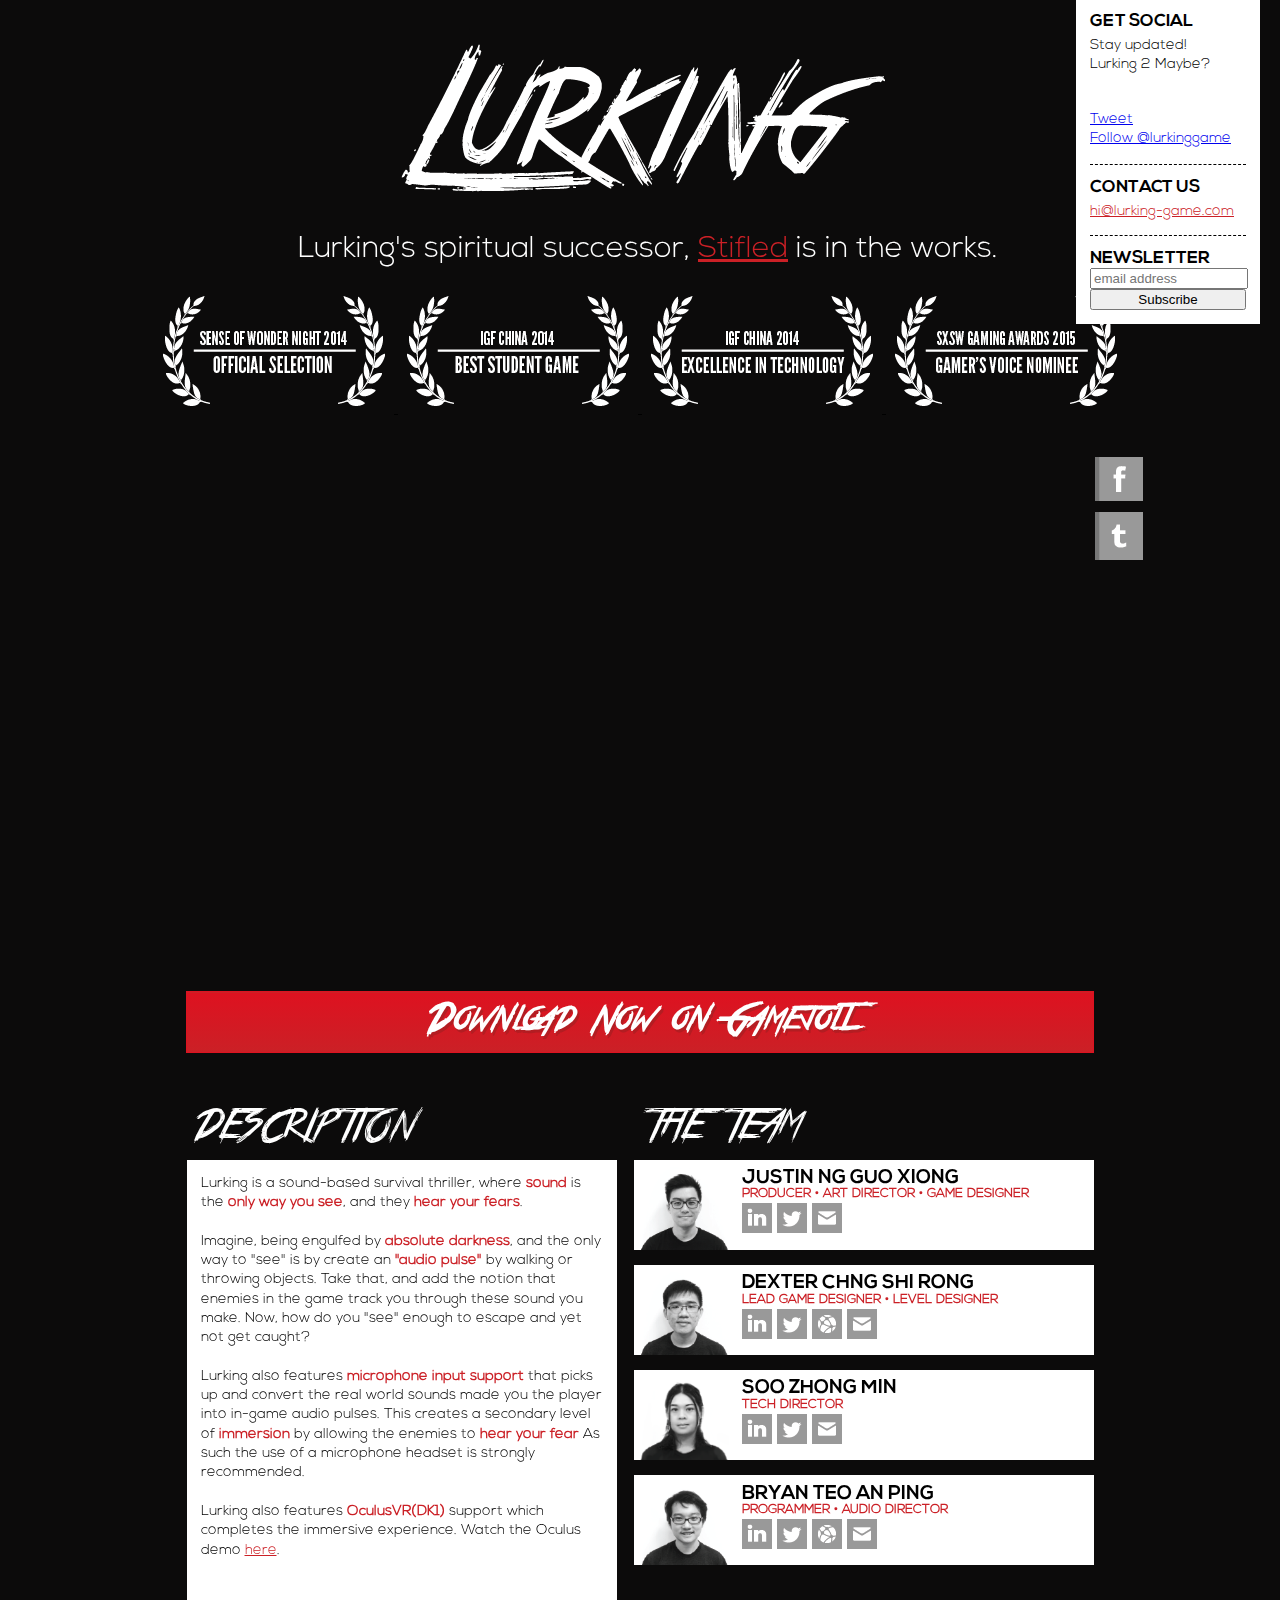
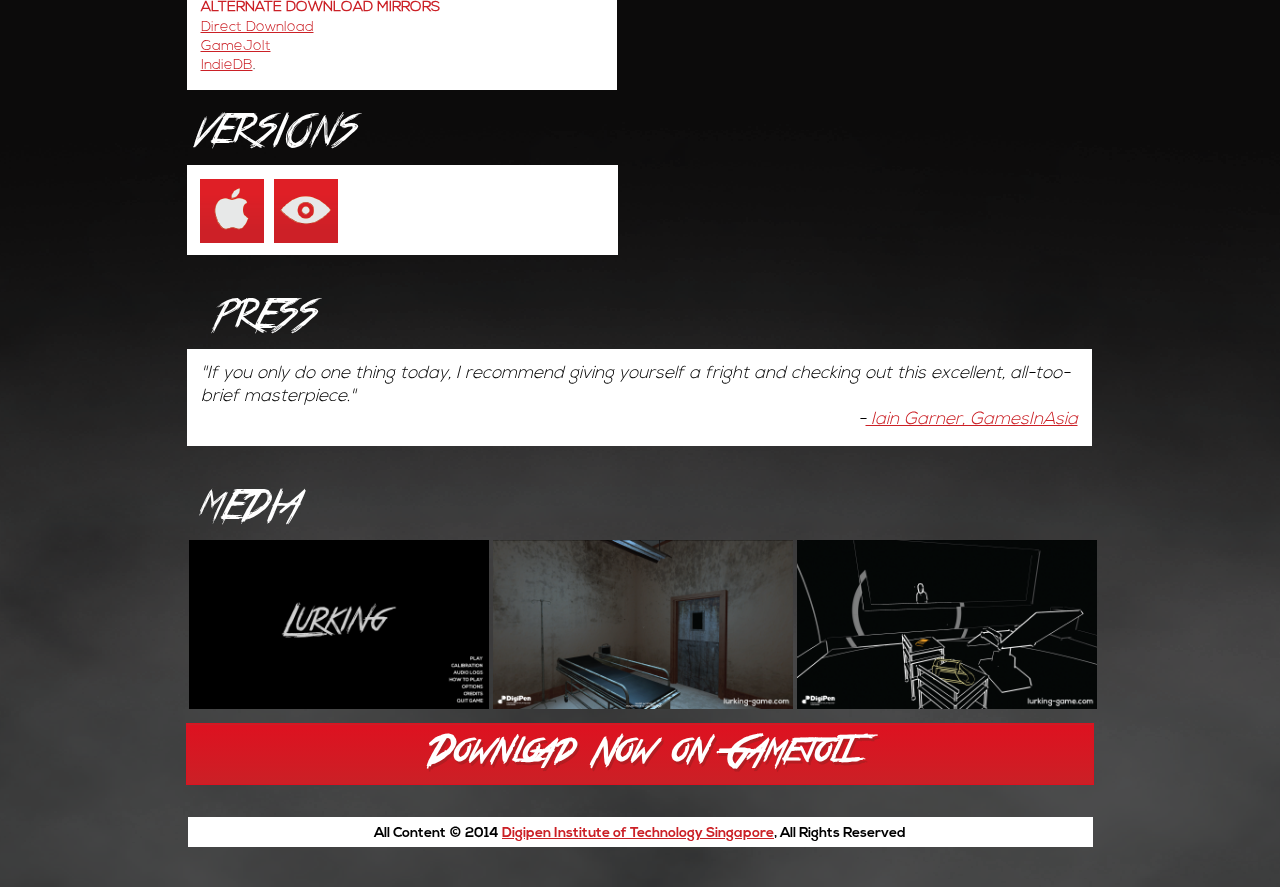
<file: index.html>
<!DOCTYPE html PUBLIC "-//W3C//DTD XHTML 1.0 Transitional//EN" "http://www.w3.org/TR/xhtml1/DTD/xhtml1-transitional.dtd">
<html xmlns="http://www.w3.org/1999/xhtml">
<head>
<title>Lurking</title>
<meta name="description" content="Sound is the only way you see, and they hear your fears.">
<meta http-equiv="content-type" content="text/html;charset=UTF-8">
<meta property="og:image" content="http://www.lurking-game.com/images/feat.png" />
<meta property="og:url" content="http://www.lurking-game.com" />
<meta property="og:title" content="Lurking" />
<meta property="og:description" content="Sound is the only way you see, and they hear your fears." />

<link rel="shortcut icon" href="images/favicon.ico"/>
<link rel="stylesheet" type="text/css" media="all" href="style.css"/>
<link rel="stylesheet" type="text/css" media="all" href="fancybox.css"/>
<script type="text/javascript" language="javascript" src="jquery-1.8.2.min.js"></script>
<script type="text/javascript" language="javascript" src="jquery.carouFredSel-6.2.1-packed.js"></script>
<script>
  (function(i,s,o,g,r,a,m){i['GoogleAnalyticsObject']=r;i[r]=i[r]||function(){
  (i[r].q=i[r].q||[]).push(arguments)},i[r].l=1*new Date();a=s.createElement(o),
  m=s.getElementsByTagName(o)[0];a.async=1;a.src=g;m.parentNode.insertBefore(a,m)
  })(window,document,'script','//www.google-analytics.com/analytics.js','ga');

  ga('create', 'UA-53059081-1', 'auto');
  ga('require', 'displayfeatures');
  ga('send', 'pageview');

</script>
<script type="text/javascript" language="javascript" src="fancybox.js"></script>
<script type="text/javascript" language="javascript">
		$(function() {
			
			$("#foo1").carouFredSel({
				width: 911,
				height: 169,
				items: {
					visible: 3,
					minimum: 3
				},
				scroll: 1
			});
						
			$("#foo1 a").fancybox({
				cyclic	: true,
				onStart	: function() {
					$("#foo1").trigger("pause");
				},
				onClosed: function() {
					$("#foo1").trigger("play");
				}
			});
		});

</script>

</head>
<body id="background">

<div class="socialLabel">
<div class="regContent">
<h1>GET SOCIAL</h1>
<div style="height:4px;"></div>
Stay updated!<br>Lurking 2 Maybe?
<div style="height:10px;"></div>

<iframe class="facebookLikeButton" src="//www.facebook.com/plugins/like.php?href=http%3A%2F%2Fwww.facebook.com%2Flurkinggame&amp;width&amp;layout=button_count&amp;action=like&amp;show_faces=true&amp;share=true&amp;height=21&amp;appId=404336309628267" scrolling="no" frameborder="0" style="border:none; overflow:hidden; height:21px;" allowTransparency="true"></iframe>

<br>

<a href="https://twitter.com/share" class="twitter-share-button" data-url="http://www.lurking-game.com" data-text="Lurking. A Sound based survival thriller." data-via="lurkinggame" data-hashtags="lurkinggame">Tweet</a>
<script>!function(d,s,id){var js,fjs=d.getElementsByTagName(s)[0],p=/^http:/.test(d.location)?'http':'https';if(!d.getElementById(id)){js=d.createElement(s);js.id=id;js.src=p+'://platform.twitter.com/widgets.js';fjs.parentNode.insertBefore(js,fjs);}}(document, 'script', 'twitter-wjs');</script>
<br>

<a href="https://twitter.com/lurkinggame" class="twitter-follow-button" data-show-count="false">Follow @lurkinggame</a>
<script>!function(d,s,id){var js,fjs=d.getElementsByTagName(s)[0],p=/^http:/.test(d.location)?'http':'https';if(!d.getElementById(id)){js=d.createElement(s);js.id=id;js.src=p+'://platform.twitter.com/widgets.js';fjs.parentNode.insertBefore(js,fjs);}}(document, 'script', 'twitter-wjs');</script>
<div style="height:15px; border-bottom:1px dashed #000;"></div>
<div style="height:15px;"></div>

<h1>CONTACT US</h1>
<div style="height:5px;"></div>       
<a class="over" href="mailto:hi@lurking-game.com" target="_top">hi@lurking-game.com</a>
<div style="height:13px; border-bottom:1px dashed #000;"></div>
<div style="height:15px;"></div>


<h1>NEWSLETTER</h1>

<!-- Begin MailChimp Signup Form -->


<div id="mc_embed_signup">
<form action="//gattaigames.us9.list-manage.com/subscribe/post?u=ba9eda15c363491b6126f3ada&amp;id=c239d251bd" method="post" id="mc-embedded-subscribe-form" name="mc-embedded-subscribe-form" class="validate" target="_blank" novalidate>
    <div id="mc_embed_signup_scroll">
	
	<input type="email" value="" name="EMAIL" id="mce-EMAIL" style="width:150px" placeholder="email address" required>
    <!-- real people should not fill this in and expect good things - do not remove this or risk form bot signups-->
    <div style="position: absolute; left: -5000px;"><input type="text" name="b_ba9eda15c363491b6126f3ada_c239d251bd" tabindex="-1" value=""></div>
    <div class="clear"><input type="submit" value="Subscribe" name="subscribe" id="mc-embedded-subscribe" style="width:156px"></div>
    </div>
</form>
</div>

<!--End mc_embed_signup-->


</div>
</div>

<div id="preloadBG">
<div id="preload"></div><div id="preload0"></div><div id="preload1"></div><div id="preload2"></div><div id="preload3"></div><div id="preload8"></div>
<div id="preload4"></div><div id="preload5"></div><div id="preload6"></div><div id="preload7"></div>



<div id="logo">
	<img src="images/logo.png" alt="logo"/>
</div>

<div id="announcement">
Lurking's spiritual successor, <a href="http://stifledgame.com" target="_blank" title="Stifled">Stifled</a> is in the works.
</div>

<div id="awards">
	<a href="http://expo.nikkeibp.co.jp/tgs/2014/en/business/sown/presentation.html" target="_blank" title="Sense of Wonder Night">
		<img src="images/laurels/SOWN.png"/>
	</a>
	
	<a href="http://www.gdcchina.com/events/igf_finalists.html" target="_blank" title="IGF China 2014">
		<img src="images/laurels/igfChina.png"/>
	</a>
	
	<a href="http://www.gdcchina.com/events/igf_finalists.html" target="_blank" title="IGF China 2014">
		<img src="images/laurels/igfChinaTech.png"/>
	</a>
	
	<a href="http://sxsw.com/interactive/awards/gaming" target="_blank" title="SXSW 2015">
		<img src="images/laurels/sxsw.png"/>
	</a>
	
</div>

<div id="wrapper">
	<a id="facebook" href="https://www.facebook.com/lurkinggame" target="_blank" title="Like Us of Facebook"></a>
	<a id="tumblr" href="http://lurking-game.tumblr.com" target="_blank" title="Follow us on Tumblr"></a>
	<!--<a id="presskit" href="http://lurking-game.com/presskit" target="_blank" title="Download our presskit()"></a>-->
	<!--
	<h1>trailer</h1>
	-->
	
	<!--TRAILLER-->
	<div class="genericBlock">		
		<div id="video">
			<iframe width="911" height="540"
			src="https://www.youtube.com/embed/u8830S_Pa-k?rel=0&amp;showinfo=0"
			frameborder="0" allow="autoplay; encrypted-media" allowfullscreen>
			</iframe>
		</div>
				
		<div class="dlWrapper">
		<a href="https://gamejolt.com/games/lurking/26289" target="_blank" class="dlBut" style="cursor: pointer" target="_blank">Download Now on Gamejolt</a>
		</div>		
	</div>
	
	<!--GAME DESC-->
	<div class="genericBlock">	
		<div class="genericBlockLeft">
			<div class="regHeader">DESCRIPTION</div>
			<div class="regContent">
			
			Lurking is a sound-based survival thriller, where <b>sound</b> is the <b>only way you see</b>, and they <b>hear your fears</b>. 
			<br><br>
			
			Imagine, being engulfed by <b>absolute darkness</b>, and the only way to "see" is by create an <b>"audio pulse"</b> by walking or throwing objects.
			Take that, and add the notion that enemies in the game track you through these sound you make.
			Now, how do you "see" enough to escape and yet not get caught?
			<br><br>
			
			Lurking also features <b>microphone input support</b> that picks up and convert the real world sounds made you the player into in-game audio pulses.
			This creates a secondary level of <b>immersion</b> by allowing the enemies to <b>hear your fear</b>
			As such the use of a microphone headset is strongly recommended.
			<br><br>
			
			Lurking also features <b>OculusVR(DK1)</b> support which completes the immersive experience.
			
			Watch the Oculus demo <a class="over" href="http://www.youtube.com/watch?v=H5etj1FV3vw" target="_blank" title="Oculus Demo">here</a>.
			<br><br><br>
			

			<b>ALTERNATE DOWNLOAD MIRRORS</b><br>
			<a class="over" href="Lurking_setup.exe.zip" target="_blank" title="Direct Download">Direct Download</a>
			<br>
			<a class="over" href="http://gamejolt.com/games/other/lurking/26289/" target="_blank" title="GameJolt">GameJolt</a>
			<br> 
			<a class="over" href="http://www.indiedb.com/games/lurking" target="_blank" title="IndieDB">IndieDB</a>.		
			</div>
			
			<div class="regHeader">VERSIONS</div>
			<div class="dlWrapperShort">
				<!--
				<a href="Lurking_setup.exe.zip" class="dlWin"  style="cursor: pointer" target="_blank" title="Windows"></a>
				-->
				<a href="Lurking.app.zip" class="dlApple"  style="cursor: pointer" target="_blank" title="OSX"></a>
				<a href="Lurking_Oculus_setup.exe.zip" class="dlOculus"  style="cursor: pointer" target="_blank" title="OculusVR (Windows)"></a>				
			</div>
		</div>
		
		<!--THE TEAM-->
		<div class="genericBlockRight">
			<div class="regHeader">THE TEAM</div>	
			<div class="member">
				<div class="imgLeft">
					<img src="images/team/justin.png" width="90" height="90"/>
				</div>			
				<div class="textRight">	
					<h1>JUSTIN NG GUO XIONG</h1>
					<h2>PRODUCER • ART DIRECTOR • GAME DESIGNER</h2>
					<div class = "socialBar">
						<a class="linkedin" href="http://www.linkedin.com/pub/justin-ng/3a/a00/395" target="_blank" title="LinkedIn"></a>		
						<a class="twitter" href="http://www.twitter.com/thatjustinng" target="_blank" title="Twitter"></a>		
						<!--<a class="webbie" href="http://www.justafolio.com" target="_blank" title="Portfolio"></a>-->
						<a class="email" href="mailto:thatjustinng@gmail.com" target="_top"></a>	
					</div>
				</div>
			</div>	
				
			<div class="member">
				<div class="imgLeft">
					<img src="images/team/dex.png" width="90" height="90"/>
				</div>			
				<div class="textRight">	
					<h1>DEXTER CHNG SHI RONG</h1>
					<h2>LEAD GAME DESIGNER • LEVEL DESIGNER</h2>
					<div class = "socialBar">
						<a class="linkedin" href="http://www.linkedin.com/pub/dexter-chng-shi-rong/7b/409/350" target="_blank" title="LinkedIn"></a>
						<a class="twitter" href="http://www.twitter.com/dexterchng" target="_blank" title="Twitter"></a>
						<a class="webbie" href="http://www.shirongchng.wix.com/dexterchng" target="_blank" title="Portfolio"></a>
						<a class="email" href="mailto:shirong.chng@gmail.com" target="_top"></a>		
					</div>						

				</div>
			</div>
			
			<div class="member">
				<div class="imgLeft">
					<img src="images/team/zm.png" width="90" height="90"/>
				</div>			
				<div class="textRight">	
					<h1>SOO ZHONG MIN</h1>
					<h2>TECH DIRECTOR</h2>
					<div class = "socialBar">
						<a class="linkedin" href="http://www.linkedin.com/pub/zhongmin-soo/62/39b/6b9" target="_blank" title="LinkedIn"></a>
						<a class="twitter" href="https://twitter.com/rainyrhy" target="_blank" title="Twitter"></a>
						<!--<a class="webbie" href="http://www.ity.per.sg" target="_blank" title="Portfolio"></a>-->
						<a class="email" href="mailto:szhongmin@gmail.com" target="_top"></a>
					</div>	
				</div>						
			</div>
			
			<div class="member">
				<div class="imgLeft">
					<img src="images/team/bryan.png" width="90" height="90"/>
				</div>			
				<div class="textRight">	
					<h1>BRYAN TEO AN PING</h1>
					<h2>PROGRAMMER • AUDIO DIRECTOR</h2>
					<div class = "socialBar">
						<a class="linkedin" href="http://sg.linkedin.com/pub/bryan-teo/7b/53/496" target="_blank" title="LinkedIn"></a>
						<a class="twitter" href="http://www.twitter.com/_lyrinn" target="_blank" title="Twitter"></a>
						<a class="webbie" href="http://www.bryan-teo.com" target="_blank" title="Portfolio"></a>
						<a class="email" href="mailto:bryan_teo@live.com" target="_top"></a>	
					</div>					
				</div>											
			</div>	
							
	</div>
	</div>
	
	<div class="genericBlock">
	<div class="genericBlockCen">
		<div class="regHeader">&nbsp;PRESS</div>
			<div class="pressContent">
				
				"If you only do one thing today, I recommend giving yourself a fright and checking out this excellent, all-too-brief masterpiece."
				<br>
					<div class="pressRight">-<a class="over" href="http://www.gamesinasia.com/singaporean-students-breathe-new-life-into-the-horror-genre-with-pc-game-lurking/" target="_blank" title="GamesInAsia"> Iain Garner, GamesInAsia</a>
					</div>
										
			</div>
	</div>
	</div>

	<div class="genericBlock">
		<div class="regHeader">&nbsp;MEDIA</div>
		<div class="regContent2">
			<div id="fooWrapper">	
			<div id="foo1">
				<a rel="fancybox" href="images/ss1.png">
					<img src="images/ss1.png" alt="Menu Screen" width="300" height="169" />
				</a>
				
				<a rel="fancybox" href="images/ss2.png">
					<img src="images/ss2.png" alt="Enemies inbound!" width="300" height="169" />
				</a>
				
				<a rel="fancybox" href="images/ss3.png">
					<img src="images/ss3.png" alt="In-game Editor" width="300" height="169" />
				</a>
				
				<a rel="fancybox" href= "images/ss4.png">
					<img src="images/ss4.png" alt="Super Rainbow Mode!" width="300" height="169" />
				</a>
				
				<a rel="fancybox" href="images/ss5.png">
					<img src="images/ss5.png" alt="Enemy Titan inbound!" width="300" height="169" />
				</a>				
			</div>
			</div>
		</div>
		<div class="dlWrapper">
		<a href="https://gamejolt.com/games/lurking/26289" target="_blank" class="dlBut" style="cursor: pointer" target="_blank">Download Now on Gamejolt</a>
		</div>
	</div>

<div class="genericBlock">
	<div id="footer">
	All Content <b class="copyright">©</b> 2014 <a class="over" href="https://singapore.digipen.edu" target="_blank" title="Digipen">Digipen Institute of Technology Singapore</a>, All Rights Reserved
	</div>
</div>

<div class="genericBlock">
</div>

</body>




</html>
</file>
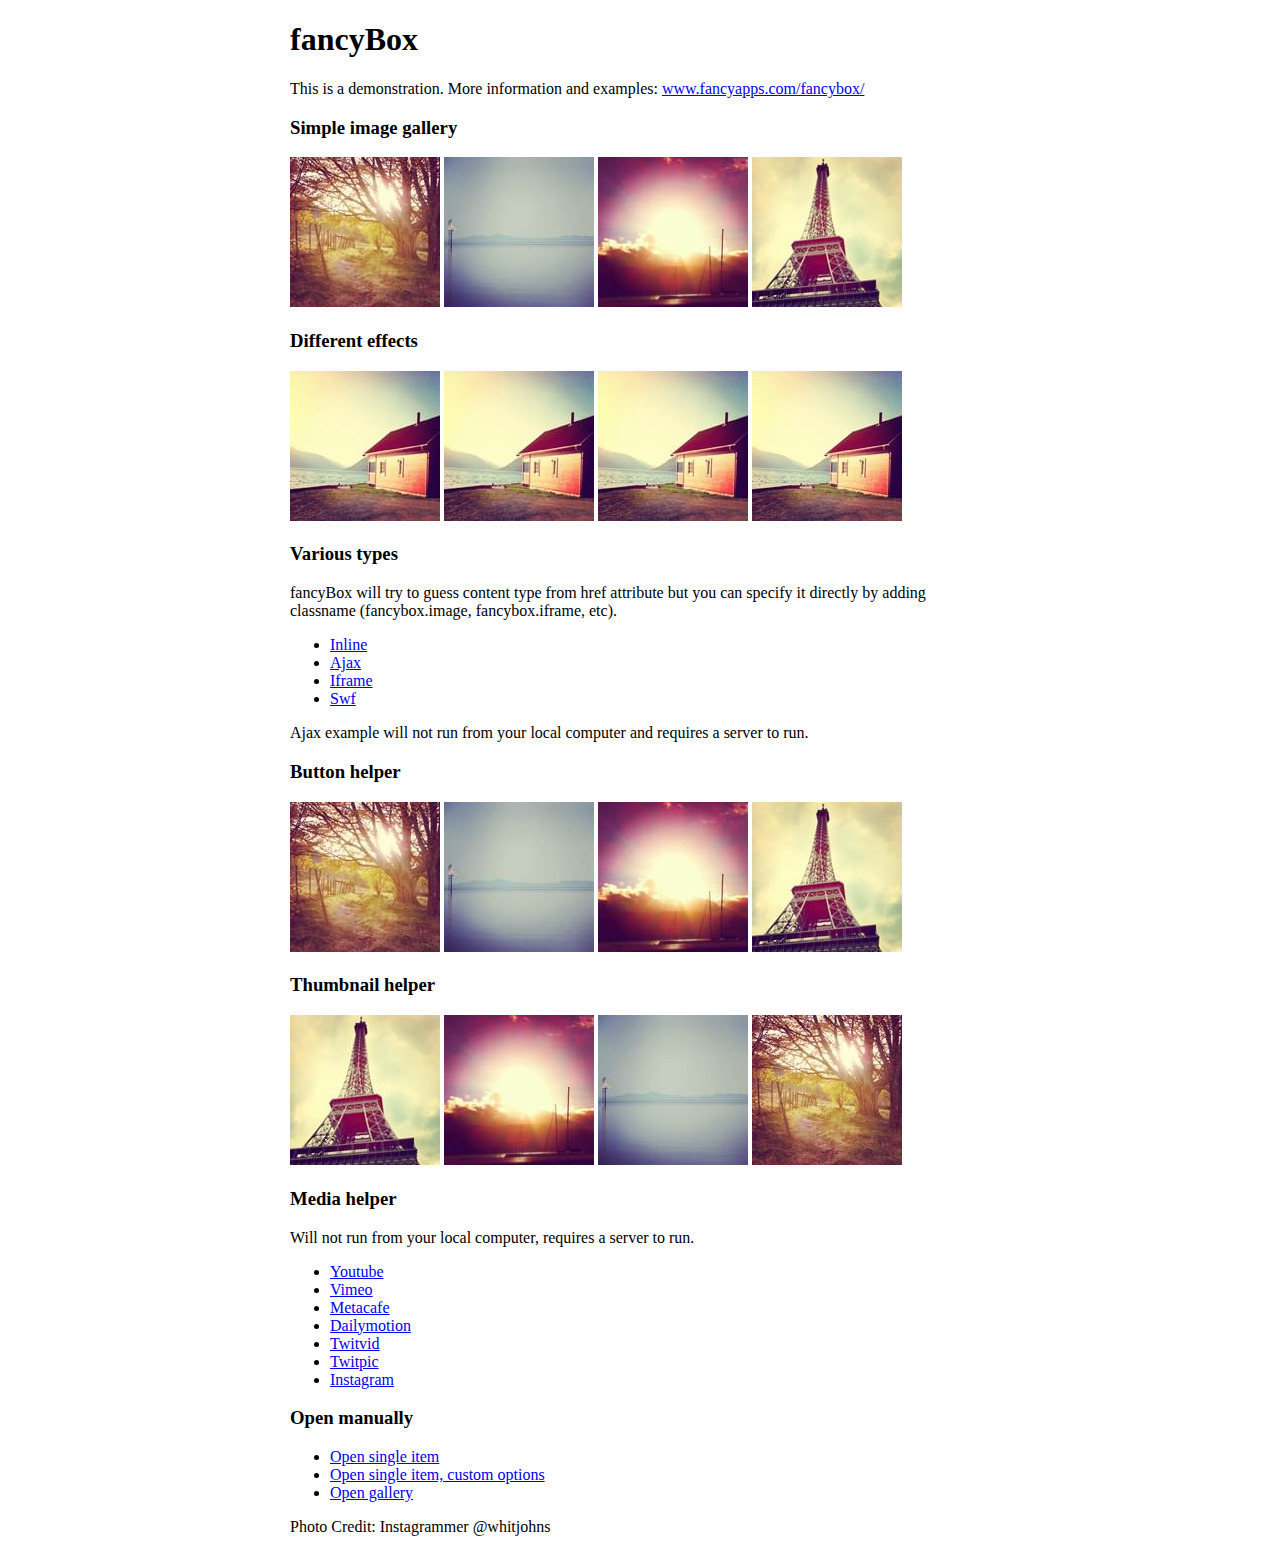
<file: fancyapps-fancyBox-18d1712/demo/index.html>
<!DOCTYPE html>
<html>
<head>
	<title>fancyBox - Fancy jQuery Lightbox Alternative | Demonstration</title>
	<meta http-equiv="Content-Type" content="text/html; charset=UTF-8" />

	<!-- Add jQuery library -->
	<script type="text/javascript" src="../lib/jquery-1.10.1.min.js"></script>

	<!-- Add mousewheel plugin (this is optional) -->
	<script type="text/javascript" src="../lib/jquery.mousewheel-3.0.6.pack.js"></script>

	<!-- Add fancyBox main JS and CSS files -->
	<script type="text/javascript" src="../source/jquery.fancybox.js?v=2.1.5"></script>
	<link rel="stylesheet" type="text/css" href="../source/jquery.fancybox.css?v=2.1.5" media="screen" />

	<!-- Add Button helper (this is optional) -->
	<link rel="stylesheet" type="text/css" href="../source/helpers/jquery.fancybox-buttons.css?v=1.0.5" />
	<script type="text/javascript" src="../source/helpers/jquery.fancybox-buttons.js?v=1.0.5"></script>

	<!-- Add Thumbnail helper (this is optional) -->
	<link rel="stylesheet" type="text/css" href="../source/helpers/jquery.fancybox-thumbs.css?v=1.0.7" />
	<script type="text/javascript" src="../source/helpers/jquery.fancybox-thumbs.js?v=1.0.7"></script>

	<!-- Add Media helper (this is optional) -->
	<script type="text/javascript" src="../source/helpers/jquery.fancybox-media.js?v=1.0.6"></script>

	<script type="text/javascript">
		$(document).ready(function() {
			/*
			 *  Simple image gallery. Uses default settings
			 */

			$('.fancybox').fancybox();

			/*
			 *  Different effects
			 */

			// Change title type, overlay closing speed
			$(".fancybox-effects-a").fancybox({
				helpers: {
					title : {
						type : 'outside'
					},
					overlay : {
						speedOut : 0
					}
				}
			});

			// Disable opening and closing animations, change title type
			$(".fancybox-effects-b").fancybox({
				openEffect  : 'none',
				closeEffect	: 'none',

				helpers : {
					title : {
						type : 'over'
					}
				}
			});

			// Set custom style, close if clicked, change title type and overlay color
			$(".fancybox-effects-c").fancybox({
				wrapCSS    : 'fancybox-custom',
				closeClick : true,

				openEffect : 'none',

				helpers : {
					title : {
						type : 'inside'
					},
					overlay : {
						css : {
							'background' : 'rgba(238,238,238,0.85)'
						}
					}
				}
			});

			// Remove padding, set opening and closing animations, close if clicked and disable overlay
			$(".fancybox-effects-d").fancybox({
				padding: 0,

				openEffect : 'elastic',
				openSpeed  : 150,

				closeEffect : 'elastic',
				closeSpeed  : 150,

				closeClick : true,

				helpers : {
					overlay : null
				}
			});

			/*
			 *  Button helper. Disable animations, hide close button, change title type and content
			 */

			$('.fancybox-buttons').fancybox({
				openEffect  : 'none',
				closeEffect : 'none',

				prevEffect : 'none',
				nextEffect : 'none',

				closeBtn  : false,

				helpers : {
					title : {
						type : 'inside'
					},
					buttons	: {}
				},

				afterLoad : function() {
					this.title = 'Image ' + (this.index + 1) + ' of ' + this.group.length + (this.title ? ' - ' + this.title : '');
				}
			});


			/*
			 *  Thumbnail helper. Disable animations, hide close button, arrows and slide to next gallery item if clicked
			 */

			$('.fancybox-thumbs').fancybox({
				prevEffect : 'none',
				nextEffect : 'none',

				closeBtn  : false,
				arrows    : false,
				nextClick : true,

				helpers : {
					thumbs : {
						width  : 50,
						height : 50
					}
				}
			});

			/*
			 *  Media helper. Group items, disable animations, hide arrows, enable media and button helpers.
			*/
			$('.fancybox-media')
				.attr('rel', 'media-gallery')
				.fancybox({
					openEffect : 'none',
					closeEffect : 'none',
					prevEffect : 'none',
					nextEffect : 'none',

					arrows : false,
					helpers : {
						media : {},
						buttons : {}
					}
				});

			/*
			 *  Open manually
			 */

			$("#fancybox-manual-a").click(function() {
				$.fancybox.open('1_b.jpg');
			});

			$("#fancybox-manual-b").click(function() {
				$.fancybox.open({
					href : 'iframe.html',
					type : 'iframe',
					padding : 5
				});
			});

			$("#fancybox-manual-c").click(function() {
				$.fancybox.open([
					{
						href : '1_b.jpg',
						title : 'My title'
					}, {
						href : '2_b.jpg',
						title : '2nd title'
					}, {
						href : '3_b.jpg'
					}
				], {
					helpers : {
						thumbs : {
							width: 75,
							height: 50
						}
					}
				});
			});


		});
	</script>
	<style type="text/css">
		.fancybox-custom .fancybox-skin {
			box-shadow: 0 0 50px #222;
		}

		body {
			max-width: 700px;
			margin: 0 auto;
		}
	</style>
</head>
<body>
	<h1>fancyBox</h1>

	<p>This is a demonstration. More information and examples: <a href="http://fancyapps.com/fancybox/">www.fancyapps.com/fancybox/</a></p>

	<h3>Simple image gallery</h3>
	<p>
		<a class="fancybox" href="1_b.jpg" data-fancybox-group="gallery" title="Lorem ipsum dolor sit amet"><img src="1_s.jpg" alt="" /></a>

		<a class="fancybox" href="2_b.jpg" data-fancybox-group="gallery" title="Etiam quis mi eu elit temp"><img src="2_s.jpg" alt="" /></a>

		<a class="fancybox" href="3_b.jpg" data-fancybox-group="gallery" title="Cras neque mi, semper leon"><img src="3_s.jpg" alt="" /></a>

		<a class="fancybox" href="4_b.jpg" data-fancybox-group="gallery" title="Sed vel sapien vel sem uno"><img src="4_s.jpg" alt="" /></a>
	</p>

	<h3>Different effects</h3>
	<p>
		<a class="fancybox-effects-a" href="5_b.jpg" title="Lorem ipsum dolor sit amet, consectetur adipiscing elit"><img src="5_s.jpg" alt="" /></a>

		<a class="fancybox-effects-b" href="5_b.jpg" title="Lorem ipsum dolor sit amet, consectetur adipiscing elit"><img src="5_s.jpg" alt="" /></a>

		<a class="fancybox-effects-c" href="5_b.jpg" title="Lorem ipsum dolor sit amet, consectetur adipiscing elit"><img src="5_s.jpg" alt="" /></a>

		<a class="fancybox-effects-d" href="5_b.jpg" title="Lorem ipsum dolor sit amet, consectetur adipiscing elit"><img src="5_s.jpg" alt="" /></a>
	</p>

	<h3>Various types</h3>
	<p>
		fancyBox will try to guess content type from href attribute but you can specify it directly by adding classname (fancybox.image, fancybox.iframe, etc).
	</p>
	<ul>
		<li><a class="fancybox" href="#inline1" title="Lorem ipsum dolor sit amet">Inline</a></li>
		<li><a class="fancybox fancybox.ajax" href="ajax.txt">Ajax</a></li>
		<li><a class="fancybox fancybox.iframe" href="iframe.html">Iframe</a></li>
		<li><a class="fancybox" href="http://www.adobe.com/jp/events/cs3_web_edition_tour/swfs/perform.swf">Swf</a></li>
	</ul>

	<div id="inline1" style="width:400px;display: none;">
		<h3>Etiam quis mi eu elit</h3>
		<p>
			Lorem ipsum dolor sit amet, consectetur adipiscing elit. Etiam quis mi eu elit tempor facilisis id et neque. Nulla sit amet sem sapien. Vestibulum imperdiet porta ante ac ornare. Nulla et lorem eu nibh adipiscing ultricies nec at lacus. Cras laoreet ultricies sem, at blandit mi eleifend aliquam. Nunc enim ipsum, vehicula non pretium varius, cursus ac tortor. Vivamus fringilla congue laoreet. Quisque ultrices sodales orci, quis rhoncus justo auctor in. Phasellus dui eros, bibendum eu feugiat ornare, faucibus eu mi. Nunc aliquet tempus sem, id aliquam diam varius ac. Maecenas nisl nunc, molestie vitae eleifend vel, iaculis sed magna. Aenean tempus lacus vitae orci posuere porttitor eget non felis. Donec lectus elit, aliquam nec eleifend sit amet, vestibulum sed nunc.
		</p>
	</div>

	<p>
		Ajax example will not run from your local computer and requires a server to run.
	</p>

	<h3>Button helper</h3>
	<p>
		<a class="fancybox-buttons" data-fancybox-group="button" href="1_b.jpg"><img src="1_s.jpg" alt="" /></a>

		<a class="fancybox-buttons" data-fancybox-group="button" href="2_b.jpg"><img src="2_s.jpg" alt="" /></a>

		<a class="fancybox-buttons" data-fancybox-group="button" href="3_b.jpg"><img src="3_s.jpg" alt="" /></a>

		<a class="fancybox-buttons" data-fancybox-group="button" href="4_b.jpg"><img src="4_s.jpg" alt="" /></a>
	</p>

	<h3>Thumbnail helper</h3>
	<p>
		<a class="fancybox-thumbs" data-fancybox-group="thumb" href="4_b.jpg"><img src="4_s.jpg" alt="" /></a>

		<a class="fancybox-thumbs" data-fancybox-group="thumb" href="3_b.jpg"><img src="3_s.jpg" alt="" /></a>

		<a class="fancybox-thumbs" data-fancybox-group="thumb" href="2_b.jpg"><img src="2_s.jpg" alt="" /></a>

		<a class="fancybox-thumbs" data-fancybox-group="thumb" href="1_b.jpg"><img src="1_s.jpg" alt="" /></a>
	</p>

	<h3>Media helper</h3>
	<p>
		Will not run from your local computer, requires a server to run.
	</p>

	<ul>
		<li><a class="fancybox-media" href="http://www.youtube.com/watch?v=opj24KnzrWo">Youtube</a></li>
		<li><a class="fancybox-media" href="http://vimeo.com/47480346">Vimeo</a></li>
		<li><a class="fancybox-media" href="http://www.metacafe.com/watch/7635964/">Metacafe</a></li>
		<li><a class="fancybox-media" href="http://www.dailymotion.com/video/xoeylt_electric-guest-this-head-i-hold_music">Dailymotion</a></li>
		<li><a class="fancybox-media" href="http://twitvid.com/QY7MD">Twitvid</a></li>
		<li><a class="fancybox-media" href="http://twitpic.com/7p93st">Twitpic</a></li>
		<li><a class="fancybox-media" href="http://instagr.am/p/IejkuUGxQn">Instagram</a></li>
	</ul>

	<h3>Open manually</h3>
	<ul>
		<li><a id="fancybox-manual-a" href="javascript:;">Open single item</a></li>
		<li><a id="fancybox-manual-b" href="javascript:;">Open single item, custom options</a></li>
		<li><a id="fancybox-manual-c" href="javascript:;">Open gallery</a></li>
	</ul>

	<p>
		Photo Credit: Instagrammer @whitjohns
	</p>
</body>
</html>
</file>
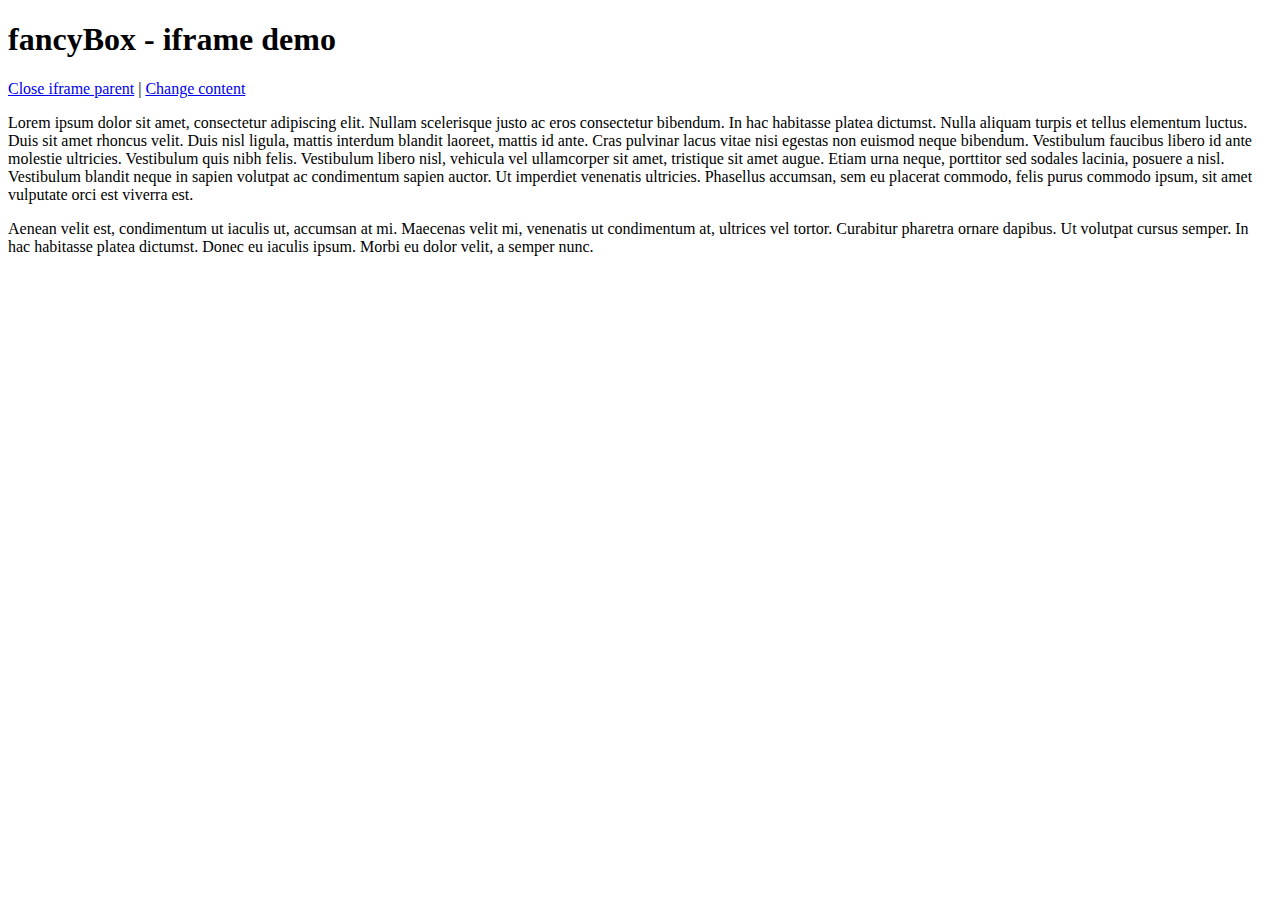
<file: fancyapps-fancyBox-18d1712/demo/iframe.html>
<!DOCTYPE html>
<html>
<head>
	<title>fancyBox - iframe demo</title>
	<meta http-equiv="Content-Type" content="text/html; charset=UTF-8" />
</head>
<body>
	<h1>fancyBox - iframe demo</h1>

	<p>
		<a href="javascript:parent.jQuery.fancybox.close();">Close iframe parent</a>

		|

		<a href="javascript:parent.jQuery.fancybox.open({href : '1_b.jpg', title : 'My title'});">Change content</a>
	</p>

	<p>
		Lorem ipsum dolor sit amet, consectetur adipiscing elit. Nullam scelerisque justo ac eros consectetur bibendum. In hac habitasse platea dictumst. Nulla aliquam turpis et tellus elementum luctus. Duis sit amet rhoncus velit. Duis nisl ligula, mattis interdum blandit laoreet, mattis id ante. Cras pulvinar lacus vitae nisi egestas non euismod neque bibendum. Vestibulum faucibus libero id ante molestie ultricies. Vestibulum quis nibh felis. Vestibulum libero nisl, vehicula vel ullamcorper sit amet, tristique sit amet augue. Etiam urna neque, porttitor sed sodales lacinia, posuere a nisl. Vestibulum blandit neque in sapien volutpat ac condimentum sapien auctor. Ut imperdiet venenatis ultricies. Phasellus accumsan, sem eu placerat commodo, felis purus commodo ipsum, sit amet vulputate orci est viverra est.
	</p>

	<p>
		Aenean velit est, condimentum ut iaculis ut, accumsan at mi. Maecenas velit mi, venenatis ut condimentum at, ultrices vel tortor. Curabitur pharetra ornare dapibus. Ut volutpat cursus semper. In hac habitasse platea dictumst. Donec eu iaculis ipsum. Morbi eu dolor velit, a semper nunc.
	</p>
</body>
</html>
</file>
<file: style.css>
#preloadBG{background-image: url(images/background.png)}
#preload{background-image: url(images/social/social_facebook_hover.png)}
#preload0{background-image: url(images/social/social_tumblr_hover.png)}
#preload8{background-image: url(images/social/social_pk_hover.png)}
#preload1{background-image: url(images/social/social_linkedin_hover.png)}
#preload2{background-image: url(images/social/social_twitter_hover.png)}
#preload3{background-image: url(images/social/social_webbie_hover.png)}
#preload4{background-image: url(images/social/social_email_hover.png)}
#preload5{background-image: url(images/download/winHover.png)}
#preload6{background-image: url(images/download/appleHover.png)}
#preload7{background-image: url(images/download/oculusHover.png)}

@font-face
{
    font-family: trueLies;
    src: local(trueLies), url('font/trueLies.eot') format('opentype');
}

@font-face
{
    font-family: trueLies;
    src: local(trueLies), url('font/trueLies.ttf') format('opentype');
}


@font-face
{
    font-family: nexa;
    src: local(nexa), url('font/nexaBold.eot') format('opentype');
}

@font-face
{
    font-family: nexa;
    src: local(nexa), url('font/nexaBold.ttf') format('opentype');
}

@font-face
{
    font-family: nexaLight;
    src: local(nexaLight), url('font/nexaLight.eot') format('opentype');
}

@font-face
{
    font-family: nexaLight;
    src: local(nexaLight), url('font/nexaLight.ttf') format('opentype');
}

#background
{
	position: relative;
	background: #0c0b0b;
	background-image: url(images/background.png);
	background-repeat: no-repeat;
	background-position: center bottom;
	width: 100%;
	height: 100%;
	margin: auto;
}

#announcement
{
	width:100%;
	height:100%;
	text-align:center;
	margin:auto;
	margin-bottom:15px;
	padding:8px;
	color:white!important;
	font-size:30px;
	font-family:nexaLight,Helvetica,Arial,sans-serif;
}

#announcement a
{
	color:#CB2026!important;
}

#awards
{
	width: 100%;
	height: 100%;
	text-align: center;
	margin: auto;
	margin-bottom: 10px;
}

#awards a
{
	color: black;
}

#wrapper
{
	background: transparent;
	width: 935px;
	height: 100%;
	margin: auto;
}

#logo
{
	background: transparent;
	width: 512px;
	height: 100%;
	margin: auto;
	margin-top: 0px;
	margin-bottom: -30px;
}

#video
{
	background: transparent;
	border-width: 5px;	
	width: 911px;
	height: 540px;
	margin: auto;
	margin-bottom: 0px;
	padding: 12px;
	float: left
}

.clearBlock
{
	float: right;
	width: 1005px;
}

.socialLabel
{
	position: fixed;
	width: 184px;	
	top: 0px;
	right: 20px;
	float: right;
}

.facebookLikeButton
{
	padding-bottom: 5px;
}


#facebook
{
	background: url(images/social/social_facebook.png) center center no-repeat;
	height: 44px;
	width: 48px;
	margin: 30px -35px -120px -20px;
	float: right;
	/*margin: -150px 15px 0 0;*/
	
}

#facebook:hover
{
	background: url(images/social/social_facebook_hover.png) center center no-repeat;
	margin: 30px -37px -120px -20px;
}

#tumblr
{
	background: url(images/social/social_tumblr.png) center center no-repeat;
	height: 48px;
	width: 48px;
	float: right;
	margin: 85px -35px -180px -20px;			
}

#tumblr:hover
{
	background: url(images/social/social_tumblr_hover.png) center center no-repeat;
	margin: 85px -37px -180px -20px;	
}

#presskit
{
	background: url(images/social/social_pk.png) center center no-repeat;
	height: 48px;
	width: 48px;
	float: right;
	margin: 140px -35px -240px -20px;	
}

#presskit:hover
{
	background: url(images/social/social_pk_hover.png) center center no-repeat;
	margin: 140px -37px -240px -20px;	
}

.regHeader
{
	color: white;
	font-family: trueLies,"Arial Black", Gadget, sans-serif;
    font-size:34px;
    margin: 0.6em 0 0.25em 10px;
}

.regContent
{
	background: white;
	color: black;
	font-family: nexaLight, Helvetica, Arial, sans-serif;
	line-height: 1.34em;
    font-size:0.9em;
    padding: 14px;
}

.regContent2
{
	background: transparent;
	color: black;
	font-family: nexaLight, Helvetica, Arial, sans-serif;
	line-height: 1.29em;
    font-size:0.9em;
    padding: 14px;
}

.pressContent
{
	background: white;
	color: black;
	font-family: nexaLight, Helvetica, Arial, sans-serif;
	font-style: italic;
	line-height: 1.3em;
    font-size:1.1em;
    padding: 14px;
}

.pressRight
{
	text-align: right;
	background: white;
}


b
{
	color: #CB2026;
}

.genericBlock
{
	/*background-image: url(images/opacity.png);
	background-repeat: repeat;*/
	width: 935px;
	background: transparent;
	height: 100%;
	margin: auto;
	margin-bottom: 20px;
	float: left;
}

.genericBlockCen
{
	width: 905px;
	background: transparent;
	margin: auto;
	margin: 0 0 0 14px;
	float: left;
}

.genericBlockLeft
{
	/*background-image: url(images/opacity.png);
	background-repeat: repeat;*/
	width: 430px;
	background: transparent;
	margin: auto;
	margin: 0 0 0 14px;
	float: left;
}

.genericBlockRight
{
	/*background-image: url(images/opacity.png);
	background-repeat: repeat;*/
	width: 460px;
	background: transparent;
	margin: auto;
	margin: 0 14px 0 0;
	float: right;
}

.dlWrapper
{
	background: transparent;
	width: 905px;
	height: 100%;
	color: #f0f0f0;
    padding: 0 15px 12px 15px;
    float: left;
}

.dlWrapperShort
{
	background: white;
	width: 405px;
	height: 64px;
	color: #f0f0f0;
    margin: auto;
    padding: 13px;
    float: left;
}

.dlWin
{
	background: url(images/download/win.png) no-repeat;
	float: left;
	height: 64px;
	width: 64px;
	margin: 1px 10px 0 0;
}

.dlWin:hover
{
	background: url(images/download/winHover.png) no-repeat;
	margin: 0px 10px 0 0;
}

.dlApple
{
	background: url(images/download/apple.png) no-repeat;
	float: left;
	height: 64px;
	width: 64px;
	margin: 1px 10px 0 0;
}

.dlApple:hover
{
	background: url(images/download/appleHover.png) no-repeat;
	margin: 0px 10px 0 0;
}

.dlOculus
{
	background: url(images/download/oculus.png) no-repeat;
	float: left;
	height: 64px;
	width: 64px;
	margin: 1px 0 0 0;
}

.dlOculus:hover
{
	background: url(images/download/oculusHover.png) no-repeat;
	margin: 0px 10px 0 0;	
}



.dlBut
{
	-moz-box-shadow:inset 0px 1px 0px 0px #CB2026;
	-webkit-box-shadow:inset 0px 1px 0px 0px #CB2026;
	box-shadow:inset 0px 1px 0px 0px #CB2026;
	background:-webkit-gradient( linear, left top, left bottom, color-stop(0.05, #DD1220), color-stop(1, #CB2026) );
	background:-moz-linear-gradient( center top, #DD1220 5%, #CB2026 100% );
	filter:progid:DXImageTransform.Microsoft.gradient(startColorstr='#DD1220', endColorstr='#CB2026');
	background-color:#DD1220;
	text-indent:0px;
	border:1px solid #DD1220;
	display:inline-block;
	color:#ffffff;
	font-family:trueLies,"Arial Black", Gadget, sans-serif;
	font-size:32px;
	font-weight:bold;
	font-style:normal;
	height:60px;
	line-height:60px;
	width:100.2%;
	text-decoration:none;
	text-align:center;
	text-shadow:2px 3px 0px #b31d22;
	margin: 0 0 0 -2px;
	float: left;
}

.dlBut:hover
{
	color:#ffebeb;
}


.dlBut:active
{
	background:-webkit-gradient( linear, left top, left bottom, color-stop(0.05, #bd2d2d), color-stop(1, #d12e2e) );
	background:-moz-linear-gradient( center top, #bd2d2d 5%, #9dce2c 100% );
	filter:progid:DXImageTransform.Microsoft.gradient(startColorstr='#bd2d2d', endColorstr='#d12e2e');
	background-color:#bd2d2d;	
	position:relative;
	top:1px;
}

#fooWrapper
{
	margin: -15px 0 0 0;
}


.member
{
	background: white;
	height: 64px;
	padding: 13px;
	font-family: nexa, Helvetica, Arial, sans-serif;
	color:#d2d2d2;
	margin: 0 0 0.95em 0;
}


.textRight
{
	background: transparent;
	float: left;
	width: 335px;
	height: 64px;
	margin: -2px 0 0 13px;
}

.email
{
	background: url(images/social/social_email.png) no-repeat;
	float: left;
	height: 30px;
	width: 30px;
	margin: 0 5px 0 0;
}

.email:hover
{
	background: url(images/social/social_email_hover.png) no-repeat;
	margin: -1px 5px 0 0;
}

.imgLeft
{
	height: 90px;
	width: 90px;
	float: left;
	margin: -13px 0 0 -8px;
}

.socialBar
{
	background: transparent;
	height: 34px;
	margin: 3px 0 0 0;
}

.social
{
	background: transparent;
	float: right;
	height: 34px;
	width: 34px;
	margin: 0 0 0 10px;
}

h1
{
	font-family: nexa,"Arial Black", Gadget, sans-serif;
	font-size: 1.2em;
	margin: -0.1em 0 0 0;
	color: black;
}

h2
{
	font-family: nexaLight,"Arial", Gadget, sans-serif;
	font-size: 0.8em;
	margin: -0.05em 0 0 0;
	color: #CB2026;
}

.linkedin
{
	background: url(images/social/social_linkedin.png) no-repeat;
	float: left;
	height: 30px;
	width: 30px;
	margin: 0 5px 0 0;
}

.linkedin:hover
{
	background: url(images/social/social_linkedin_hover.png) no-repeat;
	margin: -1px 5px 0 0;
}

.twitter
{
	background: url(images/social/social_twitter.png) no-repeat;
	float: left;
	height: 30px;
	width: 30px;
	margin: 0 5px 0 0;
}

.twitter:hover
{
	background: url(images/social/social_twitter_hover.png) no-repeat;
	margin: -1px 5px 0 0;
}

.webbie
{
	background: url(images/social/social_webbie.png) no-repeat;
	float: left;
	height: 30px;
	width: 30px;
	margin: 0 5px 0 0;
}

.webbie:hover
{
	background: url(images/social/social_webbie_hover.png) no-repeat;
	margin: -1px 5px 0 0;
}

#footer
{
	background: white;
	width: 895px;
	height: 20px;
	font-family: nexa,Helvetica, Arial, sans-serif;
	font-size: 14px;
	line-height: 23px;
	text-align: center;
	color: black;
	padding: 5px;
	float: left;
	margin: 0 0 0 15px;
}

.copyright
{
	font-family: nexa,"Arial Black", Gadget, sans-serif;
	font-size: 20	px;
	margin: 0 0 0 0;
	color: black;
}

.over
{
	color: #CB2026;
	text-decoration: underline;
}

.over:hover
{
	color: #DC1F26;
	text-decoration: underline;
	margin-bottom: 1;
}
</file>
